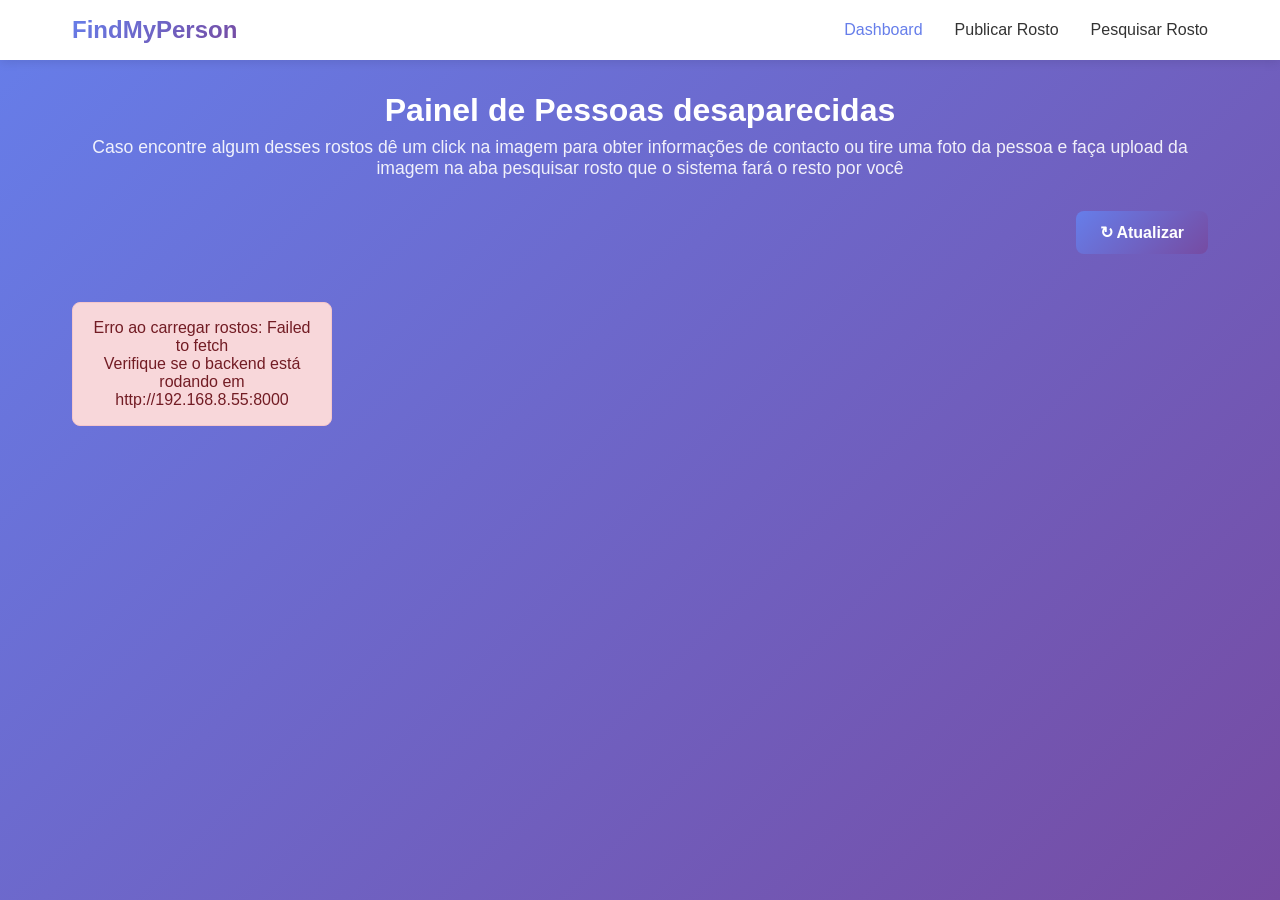
<file: view/index.html>
<!DOCTYPE html>
<html lang="pt-br">
<head>
    <meta charset="UTF-8">
    <meta name="viewport" content="width=device-width, initial-scale=1.0">
    <title>Dashboard - Galeria de Procurados</title>
    <link rel="stylesheet" href="css/style.css">
</head>
<body>
    <nav class="navbar">
        <div class="nav-container">
            <h1 class="logo">FindMyPerson</h1>
            <ul class="nav-menu">
                <li><a href="index.html" class="active">Dashboard</a></li>
                <li><a href="publicar.html">Publicar Rosto</a></li>
                <li><a href="pesquisar.html">Pesquisar Rosto</a></li>
            </ul>
        </div>
    </nav>

    <div class="container">
        <header class="page-header">
            <h2>Painel de Pessoas desaparecidas</h2>
            <p>Caso encontre algum desses rostos dê um click na imagem para obter informações de contacto ou tire uma foto da pessoa e faça upload da imagem na aba pesquisar rosto que o sistema fará o resto por você</p>
        </header>

        <div class="controls">
            <button id="refreshBtn" class="btn btn-primary">↻ Atualizar</button>
        </div>

        <div id="galleryContainer" class="gallery">
            <div class="loading">Carregando rostos...</div>
        </div>
    </div>

    <script src="js/dashboard.js"></script>
</body>
</html>
</file>
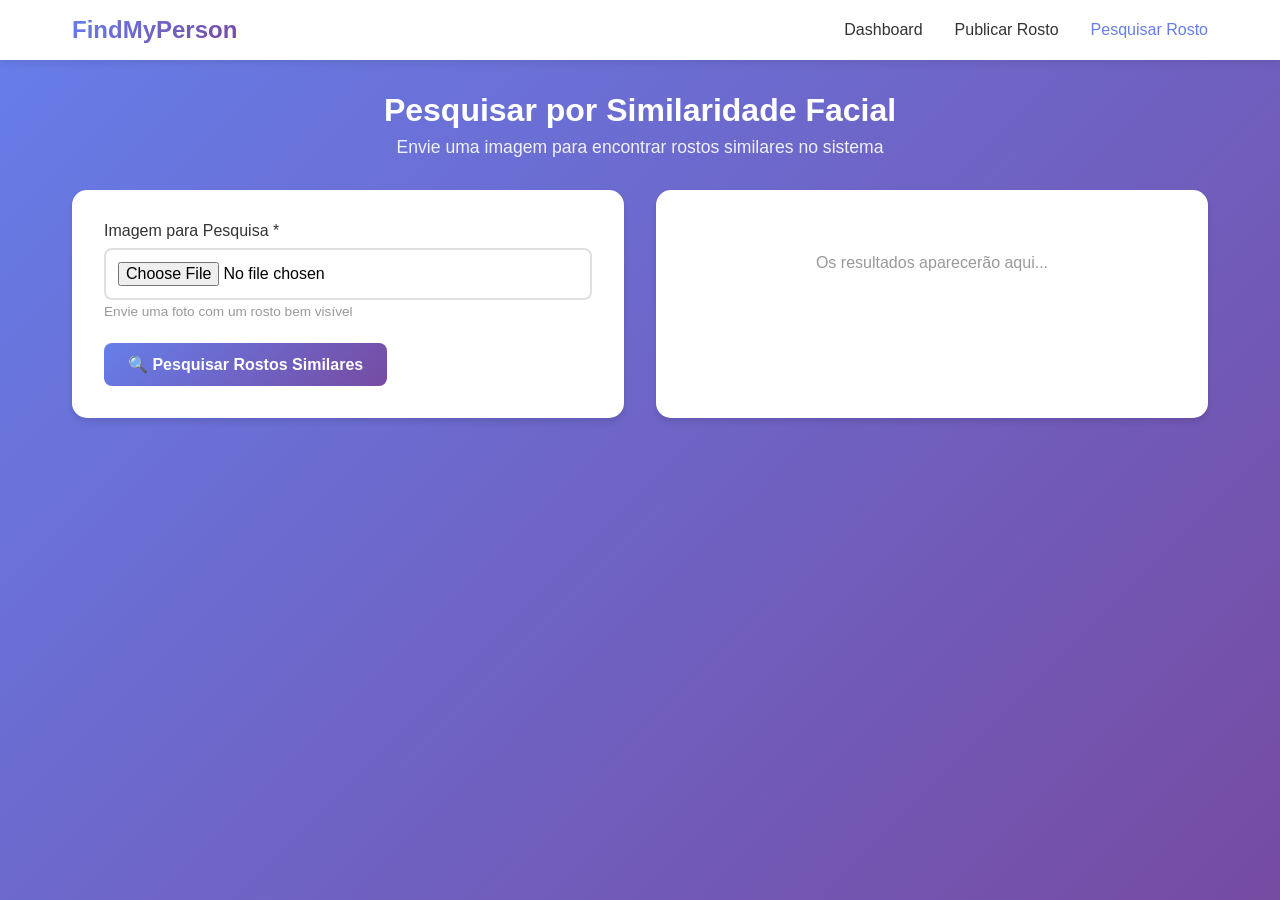
<file: view/pesquisar.html>
<!DOCTYPE html>
<html lang="pt-br">
<head>
    <meta charset="UTF-8">
    <meta name="viewport" content="width=device-width, initial-scale=1.0">
    <title>Pesquisar Rosto - FindMyPerson</title>
    <link rel="stylesheet" href="css/style.css">
</head>
<body>
    <nav class="navbar">
        <div class="nav-container">
            <h1 class="logo">FindMyPerson</h1>
            <ul class="nav-menu">
                <li><a href="index.html">Dashboard</a></li>
                <li><a href="publicar.html">Publicar Rosto</a></li>
                <li><a href="pesquisar.html" class="active">Pesquisar Rosto</a></li>
            </ul>
        </div>
    </nav>

    <div class="container">
        <header class="page-header">
            <h2>Pesquisar por Similaridade Facial</h2>
            <p>Envie uma imagem para encontrar rostos similares no sistema</p>
        </header>

        <div class="search-container">
            <div class="search-box">
                <div class="form-group">
                    <label for="searchImage">Imagem para Pesquisa *</label>
                    <input type="file" id="searchImage" accept="image/*" required>
                    <small>Envie uma foto com um rosto bem visível</small>
                </div>

                <div id="searchPreviewContainer" class="preview-container">
                    <img id="searchPreview" class="preview-image" style="display: none;" alt="Preview">
                </div>

                <button id="searchBtn" class="btn btn-primary">🔍 Pesquisar Rostos Similares</button>
            </div>

            <div id="searchResults" class="search-results">
                <div class="info-text">Os resultados aparecerão aqui...</div>
            </div>
        </div>
    </div>

    <script src="js/pesquisar.js"></script>
</body>
</html>
</file>
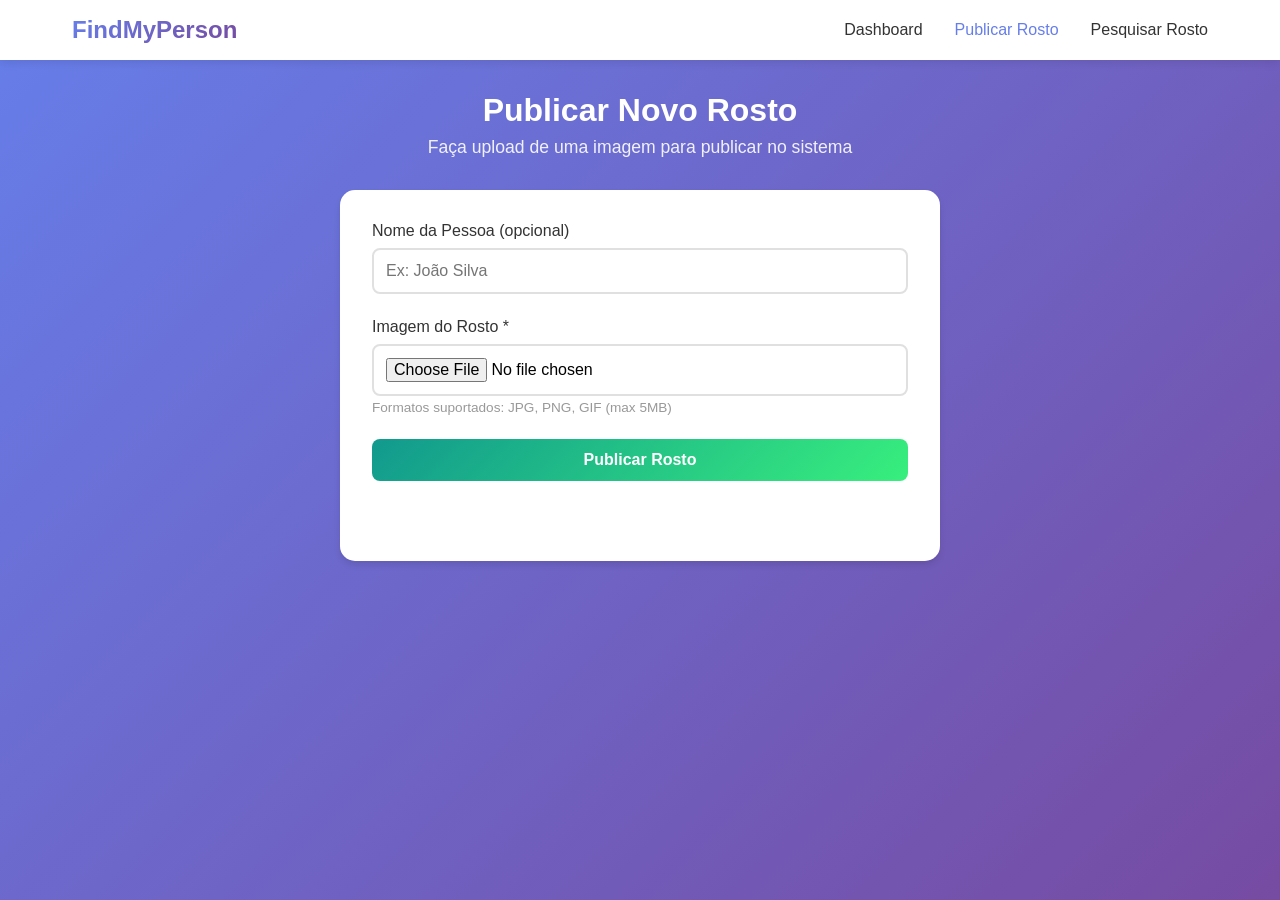
<file: view/publicar.html>
<!DOCTYPE html>
<html lang="pt-br">
<head>
    <meta charset="UTF-8">
    <meta name="viewport" content="width=device-width, initial-scale=1.0">
    <title>Publicar Rosto - FindMyPerson</title>
    <link rel="stylesheet" href="css/style.css">
</head>
<body>
    <nav class="navbar">
        <div class="nav-container">
            <h1 class="logo">FindMyPerson</h1>
            <ul class="nav-menu">
                <li><a href="index.html">Dashboard</a></li>
                <li><a href="publicar.html" class="active">Publicar Rosto</a></li>
                <li><a href="pesquisar.html">Pesquisar Rosto</a></li>
            </ul>
        </div>
    </nav>

    <div class="container">
        <header class="page-header">
            <h2>Publicar Novo Rosto</h2>
            <p>Faça upload de uma imagem para publicar no sistema</p>
        </header>

        <div class="form-container">
            <form id="publishForm">
                <div class="form-group">
                    <label for="nome">Nome da Pessoa (opcional)</label>
                    <input type="text" id="nome" name="nome" placeholder="Ex: João Silva">
                </div>

                <div class="form-group">
                    <label for="imagem">Imagem do Rosto *</label>
                    <input type="file" id="imagem" name="imagem" accept="image/*" required>
                    <small>Formatos suportados: JPG, PNG, GIF (max 5MB)</small>
                </div>

                <div id="previewContainer" class="preview-container">
                    <img id="preview" class="preview-image" style="display: none;" alt="Preview">
                </div>

                <button type="submit" class="btn btn-success">Publicar Rosto</button>
            </form>

            <div id="message" class="message"></div>
        </div>
    </div>

    <script src="js/publicar.js"></script>
</body>
</html>
</file>
<file: view/css/style.css>
* {
    margin: 0;
    padding: 0;
    box-sizing: border-box;
}

body {
    font-family: 'Segoe UI', Tahoma, Geneva, Verdana, sans-serif;
    background: linear-gradient(135deg, #667eea 0%, #764ba2 100%);
    min-height: 100vh;
}

/* Navbar */
.navbar {
    background: white;
    box-shadow: 0 2px 10px rgba(0,0,0,0.1);
    position: sticky;
    top: 0;
    z-index: 1000;
}

.nav-container {
    max-width: 1200px;
    margin: 0 auto;
    padding: 1rem 2rem;
    display: flex;
    justify-content: space-between;
    align-items: center;
}

.logo {
    font-size: 1.5rem;
    font-weight: bold;
    background: linear-gradient(135deg, #667eea 0%, #764ba2 100%);
    -webkit-background-clip: text;
    -webkit-text-fill-color: transparent;
}

.nav-menu {
    display: flex;
    list-style: none;
    gap: 2rem;
}

.nav-menu a {
    text-decoration: none;
    color: #333;
    font-weight: 500;
    transition: color 0.3s;
}

.nav-menu a:hover,
.nav-menu a.active {
    color: #667eea;
}

/* Container Principal */
.container {
    max-width: 1200px;
    margin: 2rem auto;
    padding: 0 2rem;
}

.page-header {
    text-align: center;
    color: white;
    margin-bottom: 2rem;
}

.page-header h2 {
    font-size: 2rem;
    margin-bottom: 0.5rem;
}

.page-header p {
    font-size: 1.1rem;
    opacity: 0.9;
}

/* Gallery */
.controls {
    text-align: right;
    margin-bottom: 2rem;
}

.gallery {
    display: grid;
    grid-template-columns: repeat(auto-fill, minmax(250px, 1fr));
    gap: 2rem;
}

.face-card {
    background: white;
    border-radius: 15px;
    overflow: hidden;
    box-shadow: 0 4px 6px rgba(0,0,0,0.1);
    transition: transform 0.3s, box-shadow 0.3s;
    cursor: pointer;
}

.face-card:hover {
    transform: translateY(-5px);
    box-shadow: 0 8px 15px rgba(0,0,0,0.2);
}

.face-image {
    width: 100%;
    height: 250px;
    object-fit: cover;
    background-color: #f0f0f0;
}

.face-info {
    padding: 1rem;
}

.face-name {
    font-size: 1.1rem;
    font-weight: 600;
    color: #333;
    margin-bottom: 0.5rem;
}

.face-date {
    font-size: 0.85rem;
    color: #999;
}

/* Formulário */
.form-container {
    max-width: 600px;
    margin: 0 auto;
    background: white;
    padding: 2rem;
    border-radius: 15px;
    box-shadow: 0 4px 6px rgba(0,0,0,0.1);
}

.form-group {
    margin-bottom: 1.5rem;
}

.form-group label {
    display: block;
    margin-bottom: 0.5rem;
    color: #333;
    font-weight: 500;
}

.form-group input[type="text"],
.form-group input[type="file"] {
    width: 100%;
    padding: 0.75rem;
    border: 2px solid #e0e0e0;
    border-radius: 8px;
    font-size: 1rem;
    transition: border-color 0.3s;
}

.form-group input[type="text"]:focus,
.form-group input[type="file"]:focus {
    outline: none;
    border-color: #667eea;
}

small {
    color: #999;
    font-size: 0.85rem;
    display: block;
    margin-top: 0.25rem;
}

.preview-container {
    margin: 1rem 0;
    text-align: center;
}

.preview-image {
    max-width: 100%;
    max-height: 300px;
    border-radius: 10px;
    box-shadow: 0 2px 5px rgba(0,0,0,0.1);
}

/* Botões */
.btn {
    padding: 0.75rem 1.5rem;
    border: none;
    border-radius: 8px;
    font-size: 1rem;
    font-weight: 600;
    cursor: pointer;
    transition: all 0.3s;
}

.btn-primary {
    background: linear-gradient(135deg, #667eea 0%, #764ba2 100%);
    color: white;
}

.btn-primary:hover {
    transform: translateY(-2px);
    box-shadow: 0 4px 10px rgba(102, 126, 234, 0.4);
}

.btn-success {
    background: linear-gradient(135deg, #11998e 0%, #38ef7d 100%);
    color: white;
    width: 100%;
}

.btn-success:hover {
    transform: translateY(-2px);
    box-shadow: 0 4px 10px rgba(17, 153, 142, 0.4);
}

.btn-danger {
    background: linear-gradient(135deg, #f093fb 0%, #f5576c 100%);
    color: white;
}

/* Pesquisa */
.search-container {
    display: grid;
    grid-template-columns: 1fr 1fr;
    gap: 2rem;
}

.search-box {
    background: white;
    padding: 2rem;
    border-radius: 15px;
    box-shadow: 0 4px 6px rgba(0,0,0,0.1);
}

.search-results {
    background: white;
    padding: 2rem;
    border-radius: 15px;
    box-shadow: 0 4px 6px rgba(0,0,0,0.1);
    max-height: 600px;
    overflow-y: auto;
}

.result-card {
    display: flex;
    gap: 1rem;
    padding: 1rem;
    margin-bottom: 1rem;
    background: #f8f9fa;
    border-radius: 10px;
    transition: transform 0.2s;
}

.result-card:hover {
    transform: scale(1.02);
    background: #e9ecef;
}

.result-image {
    width: 80px;
    height: 80px;
    object-fit: cover;
    border-radius: 10px;
}

.result-info {
    flex: 1;
}

.result-name {
    font-weight: 600;
    color: #333;
    margin-bottom: 0.5rem;
}

.result-similarity {
    color: #667eea;
    font-size: 0.6rem;
    font-weight: 400;
}

.loading {
    text-align: center;
    padding: 2rem;
    color: white;
    font-size: 1.2rem;
}

.info-text {
    text-align: center;
    color: #999;
    padding: 2rem;
}

.message {
    margin-top: 1rem;
    padding: 1rem;
    border-radius: 8px;
    text-align: center;
}

.message.success {
    background: #d4edda;
    color: #155724;
    border: 1px solid #c3e6cb;
}

.message.error {
    background: #f8d7da;
    color: #721c24;
    border: 1px solid #f5c6cb;
}

/* Responsive */
@media (max-width: 768px) {
    .nav-container {
        flex-direction: column;
        gap: 1rem;
    }

    .nav-menu {
        gap: 1rem;
    }

    .search-container {
        grid-template-columns: 1fr;
    }

    .container {
        padding: 0 1rem;
    }

    .gallery {
        grid-template-columns: repeat(auto-fill, minmax(200px, 1fr));
        gap: 1rem;
    }
}
</file>
